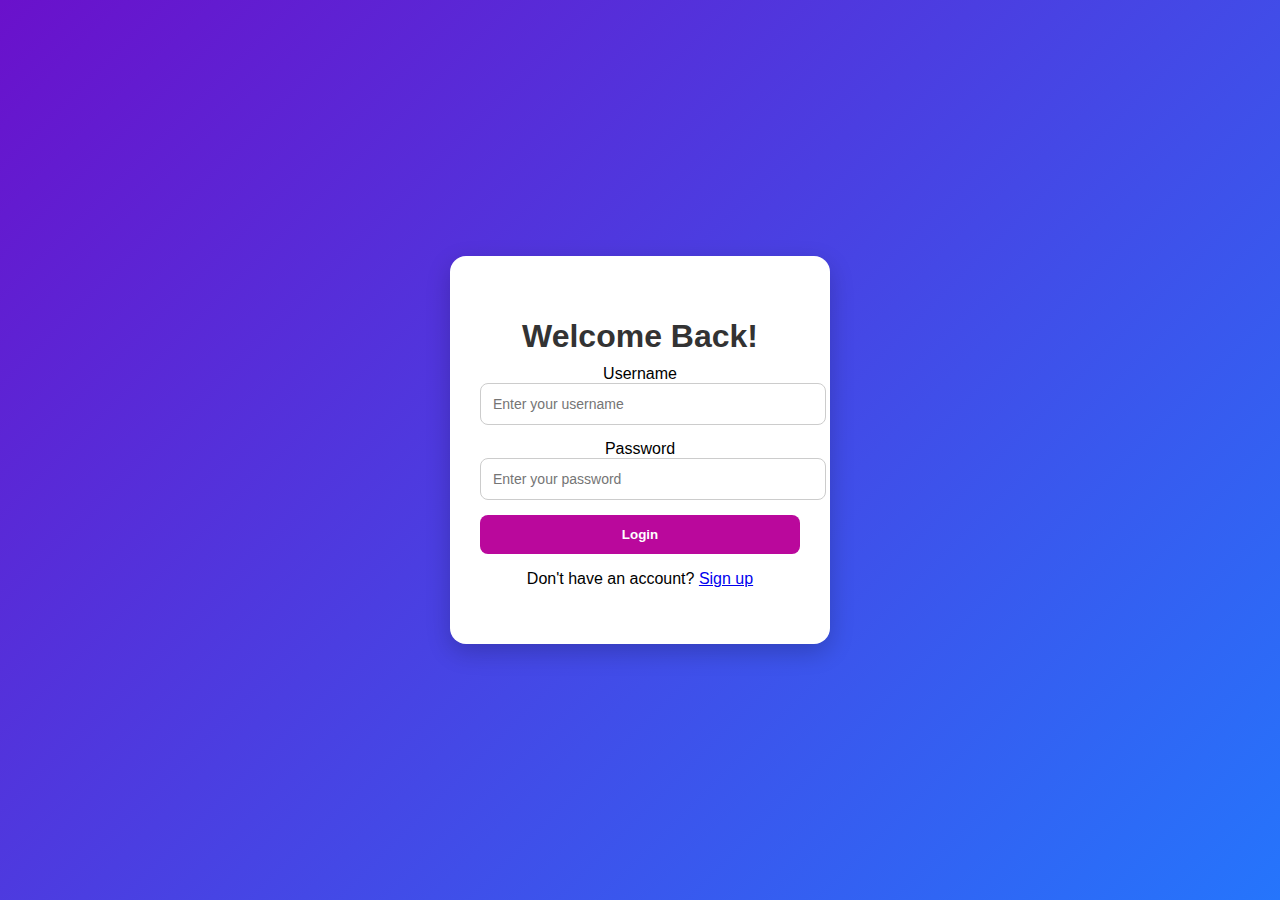
<file: index.html>
<!DOCTYPE html>
<html lang="en">
<head>
  <meta charset="UTF-8" />
  <meta name="viewport" content="width=device-width, initial-scale=1.0" />
  <title>Login Page</title>
  <link rel="stylesheet" href="style.css" />
</head>
<body>
  <div class="login-container">
    <h1 class="app-title">Welcome Back!</h1>
    <form class="login-form" onsubmit="return validateLogin(event)">
      <div class="input-group">
        <label for="username">Username</label>
        <input type="text" id="username" placeholder="Enter your username" required />
      </div>

      <div class="input-group">
        <label for="password">Password</label>
        <input type="password" id="password" placeholder="Enter your password" required />
      </div>

      <button type="submit" class="login-btn">Login</button>
      <p class="signup-text">Don't have an account? <a href="#">Sign up</a></p>
    </form>
  </div>

  <!-- ⬇️ Masukkan JavaScript langsung di sini -->
  <script>
    function validateLogin(event) {
      event.preventDefault(); // supaya tidak reload halaman

      const username = document.getElementById('username').value.trim();
      const password = document.getElementById('password').value.trim();

      // Data login contoh
      const validUser = "fitri";
      const validPass = "12345";

      if (username === validUser && password === validPass) {
        alert("Login successful!");
        localStorage.setItem("isLoggedIn", "true");
        window.location.href = "home.html"; // pindah ke halaman baru
      } else {
        alert("Invalid username or password!");
      }
    }
  </script>
</body>
</html>
</file>
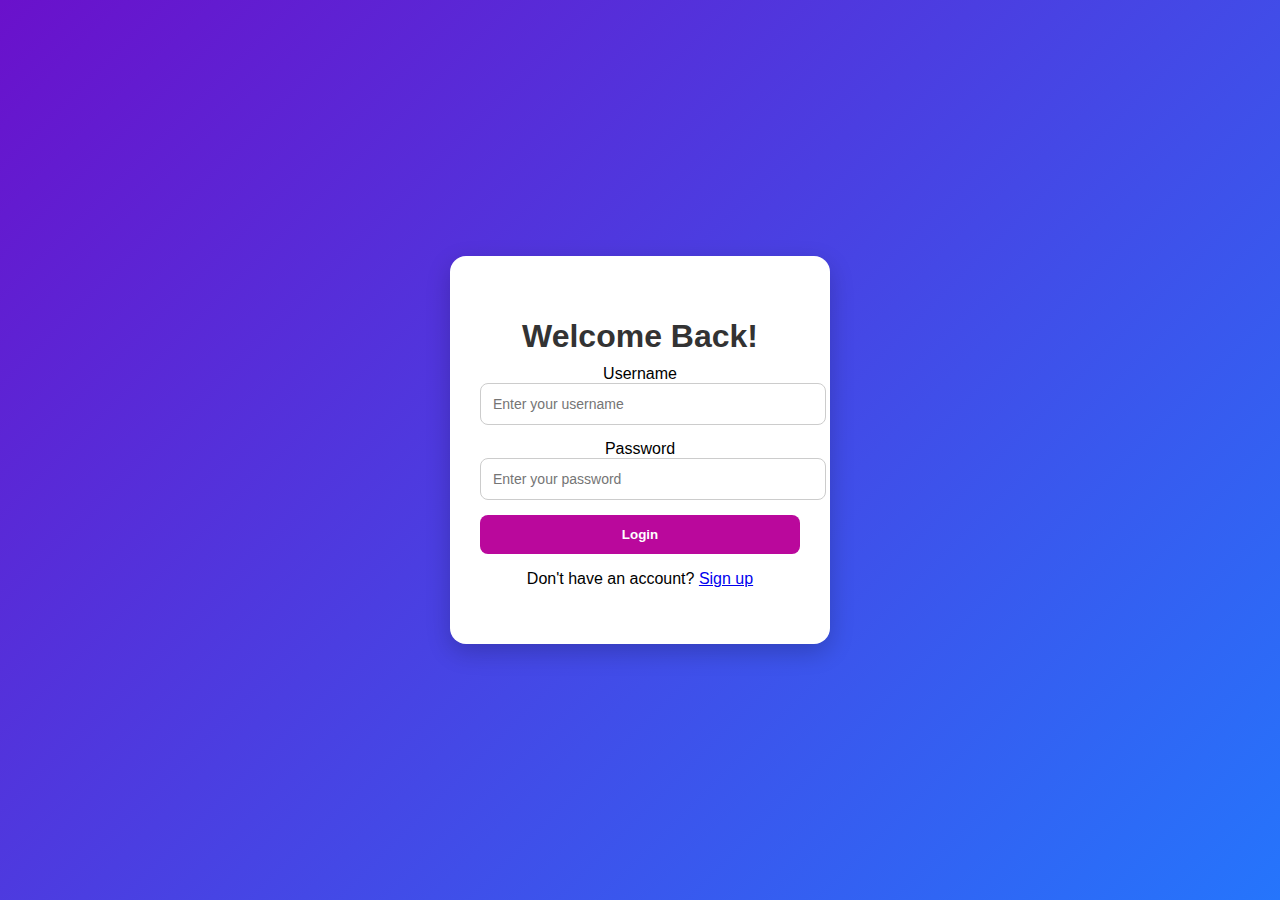
<file: home.html>
<!DOCTYPE html>
<html lang="en">
<head>
  <meta charset="UTF-8" />
  <meta name="viewport" content="width=device-width, initial-scale=1.0" />
  <title>Home Page</title>
  <link rel="stylesheet" href="style.css" />
</head>
<body>
  <div class="login-container">
    <h1>Welcome, Admin 🎉</h1>
    <p>You have successfully logged in!</p>
    <button class="login-btn" onclick="logout()">Logout</button>
  </div>

  <script>
    if (localStorage.getItem("isLoggedIn") !== "true") {
      window.location.href = "index.html"; // kalo belum login, balik ke login
    }

    function logout() {
      localStorage.removeItem("isLoggedIn");
      window.location.href = "index.html";
    }
  </script>
</body>
</html>
</file>
<file: style.css>
body {
  font-family: 'Poppins', sans-serif;
  background: linear-gradient(135deg, #6a11cb, #2575fc);
  display: flex;
  justify-content: center;
  align-items: center;
  height: 100vh;
  margin: 0;
}

.login-container {
  background: #fff;
  padding: 40px 30px;
  border-radius: 16px;
  box-shadow: 0 8px 25px rgba(0, 0, 0, 0.2);
  width: 320px;
  text-align: center;
}

h1 {
  color: #333;
  margin-bottom: 10px;
  font-weight: 600;
}

.subtitle {
  color: #666;
  margin-bottom: 25px;
  font-size: 14px;
}

.input-group {
  margin-bottom: 15px;
}

input {
  width: 100%;
  padding: 12px;
  border: 1px solid #cccccc;
  border-radius: 8px;
  outline: none;
  font-size: 14px;
}

input:focus {
  border-color: #9f1b61;
  box-shadow: 0 0 5px rgba(198, 9, 104, 0.4);
}

button {
  width: 100%;
  padding: 12px;
  background: #ba089c;
  color: white;
  border: none;
  border-radius: 8px;
  cursor: pointer;
  font-weight: 600;
  transition: background 0.3s ease;
}

button:hover {
  background: #da1283;
}

.footer {
  margin-top: 20px;
  font-size: 13px;
  color: #555;
}

.footer a {
  color: #ef0699;
  text-decoration: none;
  font-weight: 500;
}
</file>
